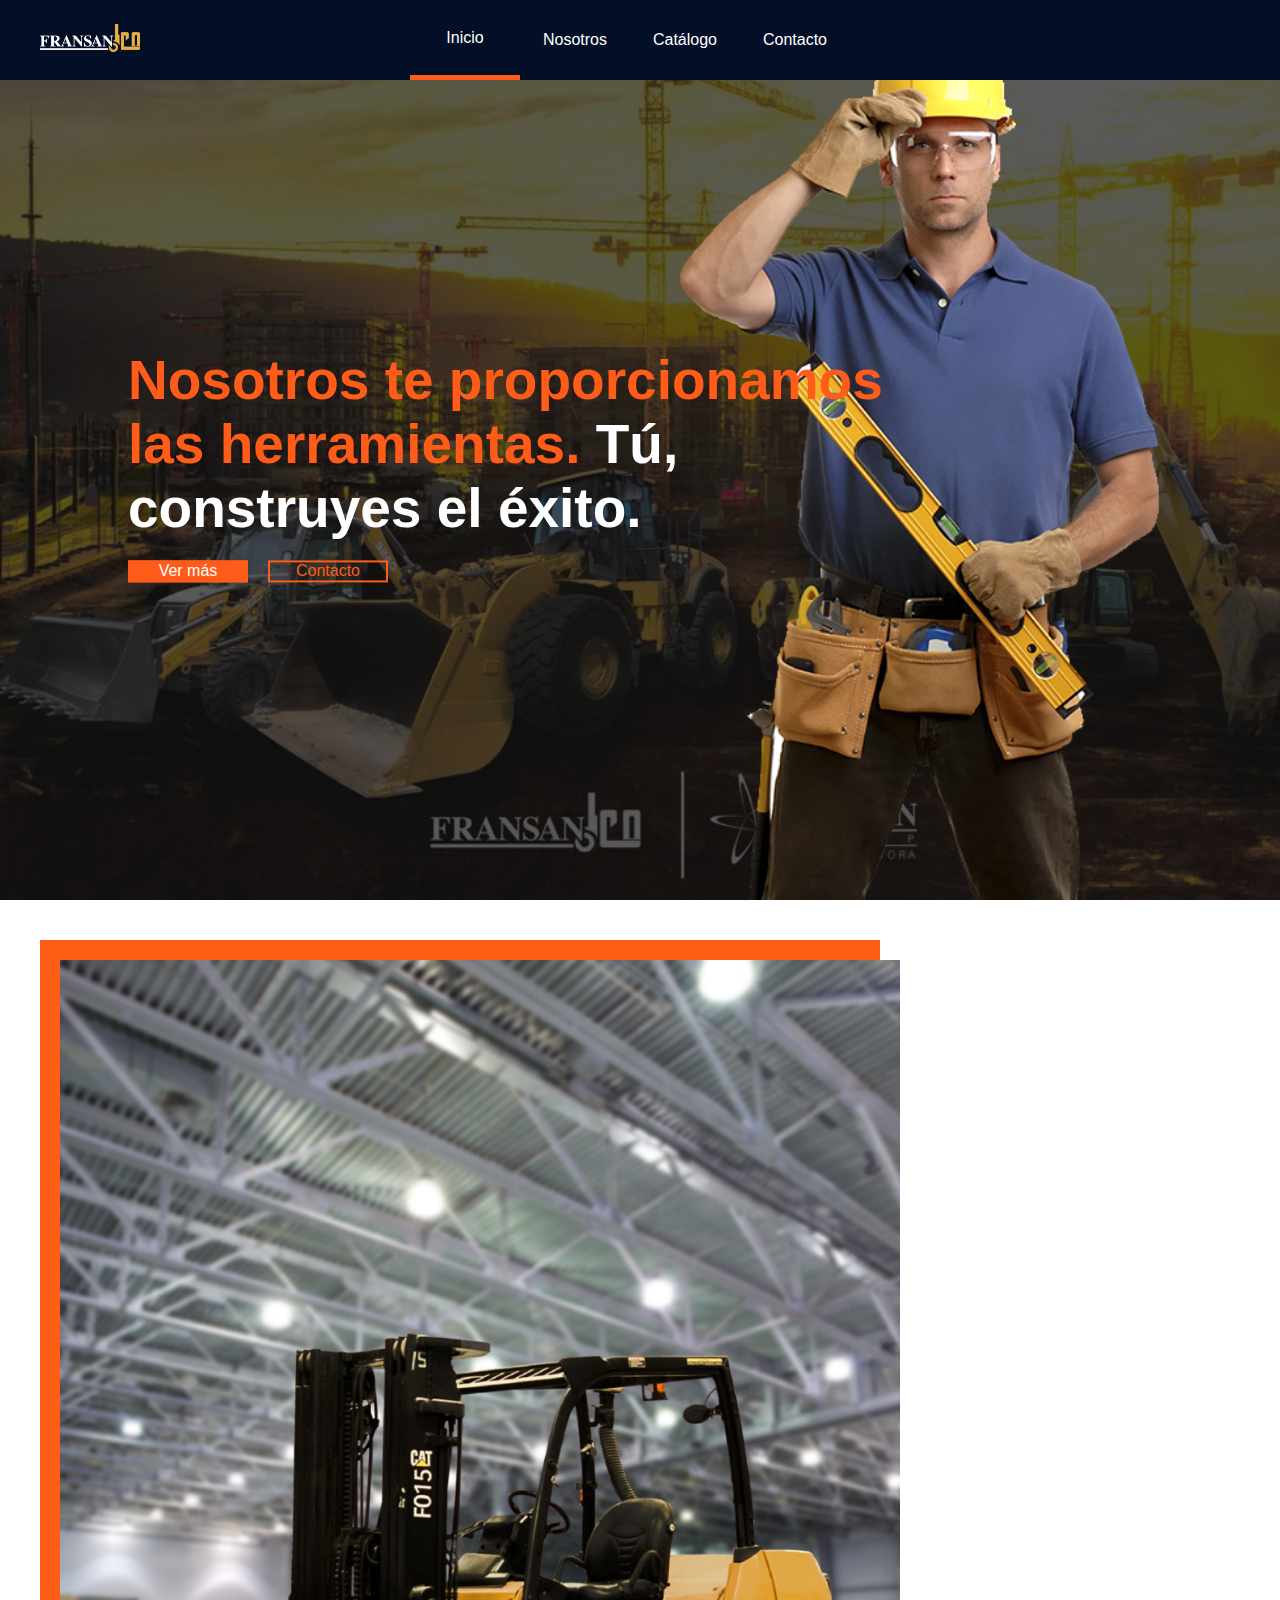
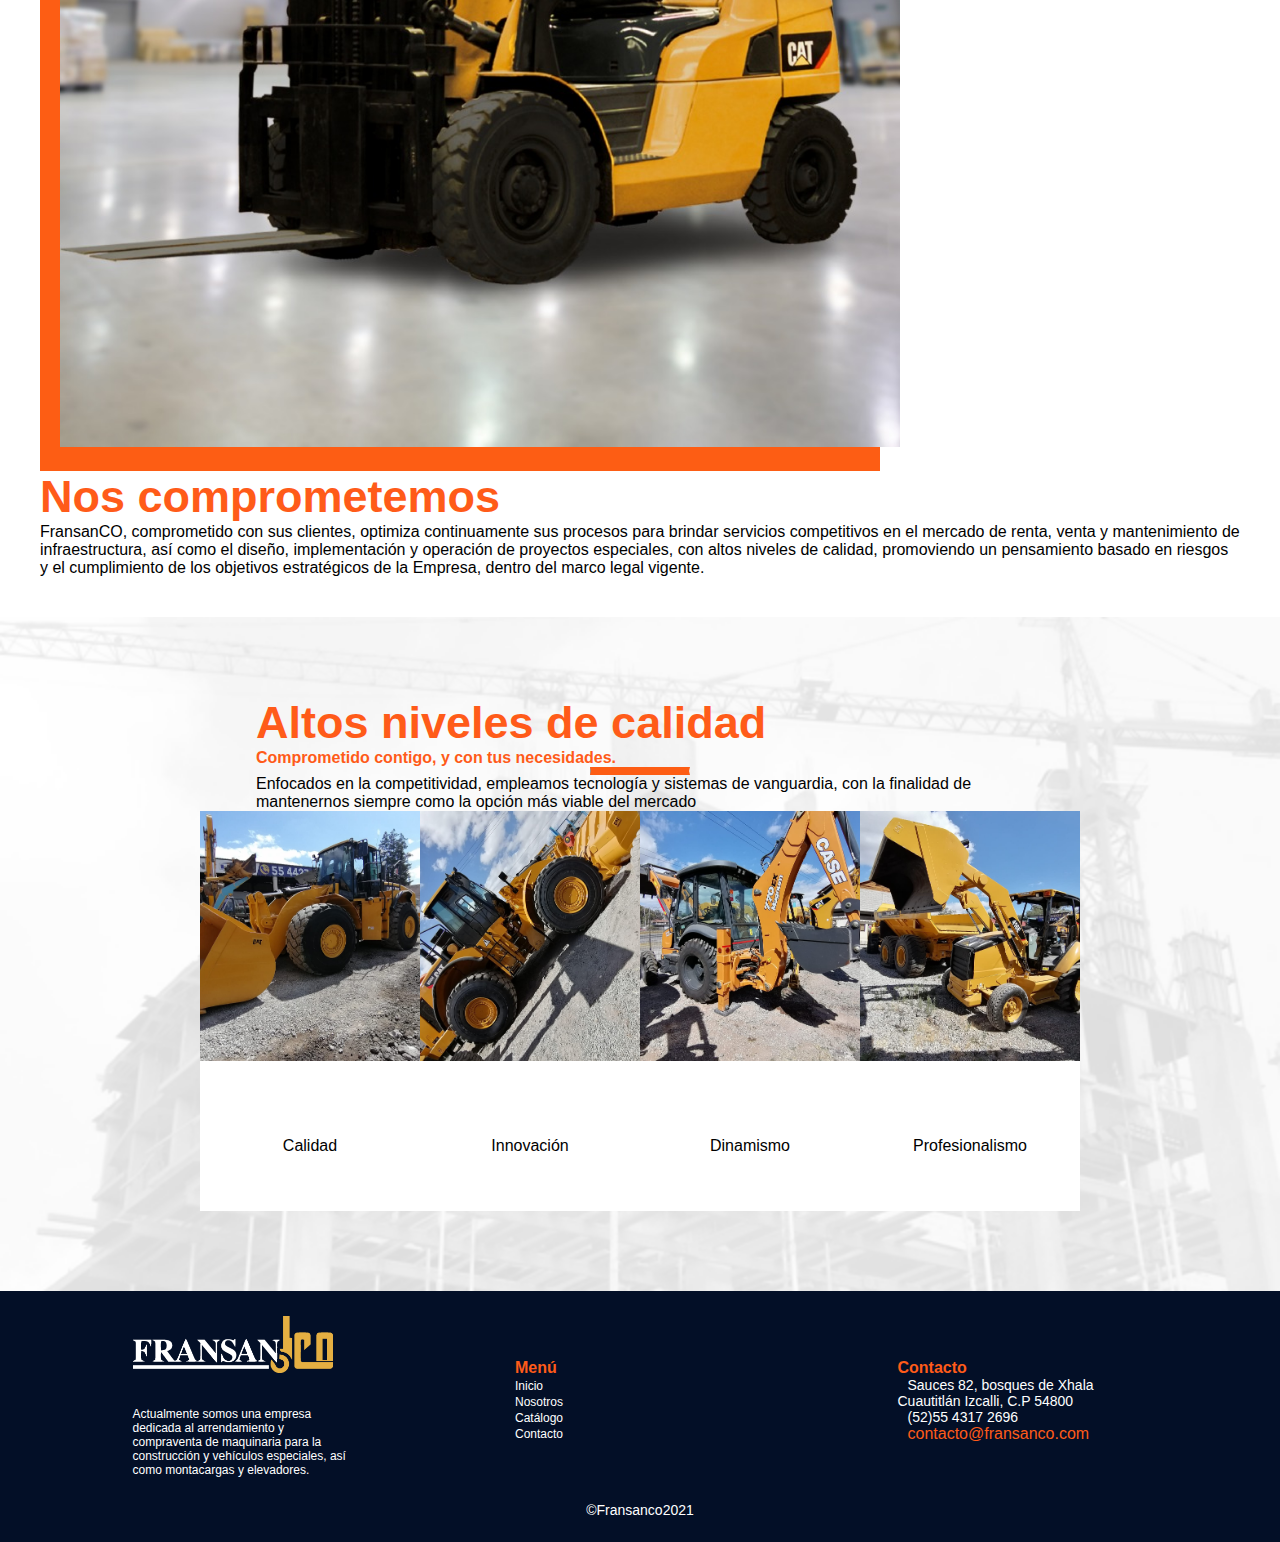
<file: index.html>
<!DOCTYPE html>
<html lang="es">

<head>
    <meta charset="UTF-8">
    <meta http-equiv="X-UA-Compatible" content="IE=edge">
    <meta name="viewport" content="width=device-width, initial-scale=1.0">
    <!-- meta -->
    <meta property="og:image" content="img/banner3.jpg" />
    <meta name="description" content="Frasanco constructora" />
    <link rel="shortcut icon" href="img/favicon.png" type="image/x-icon">
    <!-- font awesome 5.15-->
    <link rel="stylesheet" href="https://cdnjs.cloudflare.com/ajax/libs/font-awesome/5.15.3/css/all.min.css"
        integrity="sha512-iBBXm8fW90+nuLcSKlbmrPcLa0OT92xO1BIsZ+ywDWZCvqsWgccV3gFoRBv0z+8dLJgyAHIhR35VZc2oM/gI1w=="
        crossorigin="anonymous" referrerpolicy="no-referrer" />
        
    <title>Constructora</title>
    <!-- style -->
    <link rel="stylesheet" href="css/styles.css">

    <!-- bootstrap -->
    <link href="https://cdn.jsdelivr.net/npm/bootstrap@5.0.1/dist/css/bootstrap.min.css" rel="stylesheet"
        integrity="sha384-+0n0xVW2eSR5OomGNYDnhzAbDsOXxcvSN1TPprVMTNDbiYZCxYbOOl7+AMvyTG2x" crossorigin="anonymous">


</head>

<body>
    <header>
        <!-- INICIO DE MENU -->

        <nav class="" id="main-menu">

            <div class="logo">
                <a href="index.html"> <img src="img/frasan_co.png" alt="logo Fransanco"></a>
            </div>

            <div class="menu">
                <a href="index.html" class="active">
                    <li class="active">Inicio</li>
                </a>
                <a href="nosotros.html">
                    <li>Nosotros</li>
                </a>
                <a href="catalogo.html">
                    <li>Catálogo</li>
                </a>
                <a href="contacto.html">
                    <li>Contacto</li>
                </a>
            </div>
            <div class="redes">
                <ul>
                    <li>
                        <a href="">
                            <i class="fab fa-facebook-square"></i>
                        </a>
                    </li>
                    <li>
                        <!-- <a href="">
                            <i class="fab fa-instagram"></i>
                        </a> -->
                    </li>
                </ul>
            </div>
            <div class="burger-menu" id="burger_menu">
                <a href="#menu-movil">
                    <i class="fas fa-bars"></i>
                </a>
            </div>
        </nav>

        <!-- FIN MENU -->


        <!-- MENU MOVIL -->
        <div class="menu-movil" id="menu_movil">
            <ul>
                <a href="index.html">
                    <li>Inicio</li>
                </a>
                <a href="nosotros.html">
                    <li>Nosotros</li>
                </a>
                <a href="catalogo.html">
                    <li>Catálogo</li>
                </a>
                <a href="contacto.html">
                    <li>Contacto</li>
                </a>

            </ul>

        </div>
        <!-- FIN MENU MOVIL -->
    </header>
    <!-- BANNER -->
    <main>
        <section>
            <div class="portada">
                <div class="person-img"></div>
                <div class="titulo">
                    <!-- Concreta tu visión. Sea un hogar o un negocio, si tú lo piensas, nosotros lo construimos. -->
                    <!-- <h1>Concreta tu visión. Sea un hogar o un negocio, <span>nosotros lo construimos.</span></h1> -->
                    <!-- El futuro se construye hoy. Por lo que siempre elegimos materiales de calidad para edificar tus espacios.  -->
                    <!-- Nosotros te proporcionamos los espacios. Tú, construyes el éxito. -->
                    <h1>Nosotros te proporcionamos las herramientas.<span> Tú, construyes el éxito.</span></h1>

                    <!-- <h1>El futuro se construye hoy. Por lo que siempre elegimos <span>materiales de calidad para edificar tus espacios.</span></h1> -->
                    <!-- <h1>Proporcionamos los pilares,
                        <span>que edifican emporios.</span>
                    </h1> -->
                    <div class="buttons">
                        <a href="catalogo.html" style="text-decoration: none; color: #fff;"><button type="button"
                                class="btn btn-info btn-principal">Ver más</button></a>
                        <a href="contacto.html" style="text-decoration: none;"><button type="button"
                                class="btn btn-info">Contacto</button></a>
                    </div>
                </div>
            </div>
        </section>
        <section>
            <div class="container about ">
                <div class="row">
                    <div class="col-lg-12 d-flex flex-wrap justify-content-center align-items">
                        <div class="col-lg-6 col-md-12 d-flex justify-content-center">
                            <div class="cont-img">
                                <img src="img/montacargaCAT.jpeg" alt="">
                            </div>
                        </div>
                        <div class="col-lg-6 col-md-12 d-flex align-items-center justify-content-center my-5">
                            <div class="cont-text">
                                <h2>Nos comprometemos</h2>
                                <div class="parrafo">
                                    <p>FransanCO, comprometido con sus clientes, optimiza continuamente sus procesos
                                        para brindar servicios competitivos en el mercado de renta, venta y
                                        mantenimiento de infraestructura, así como el diseño, implementación y operación
                                        de proyectos especiales, con altos niveles de calidad, promoviendo un
                                        pensamiento basado en riesgos y el cumplimiento de los objetivos estratégicos de
                                        la Empresa, dentro del marco legal vigente.</p>
                                </div>
                            </div>
                        </div>
                    </div>
                </div>
            </div>
        </section>
        <section>
            <div class="background-industria">
                <div class="container ">
                    <div class="row">
                        <div class="col-lg-12 text-center textos">
                            <h2>
                                Altos niveles de calidad
                            </h2>
                            <h4>
                                Comprometido contigo, y con tus necesidades.
                            </h4>
                            <hr>
                            <p>Enfocados en la competitividad, empleamos tecnología y sistemas de vanguardia, con la finalidad de mantenernos siempre como la opción más viable del mercado</p>
                        </div>
                        <div class="col-lg-12">
                            <div class="cont-img-iconos">
                                <div class="servicios">
                                    <div class="view-img">

                                    </div>
                                    <div class="view-img">

                                    </div>
                                    <div class="view-img">

                                    </div>
                                    <div class="view-img">

                                    </div>
                                </div>
                                <div class="iconos">
                                    <div class="view-icon">
                                        <i class="fas fa-ruler"></i>
                                        <p>Calidad</p>
                                    </div>
                                    <div class="view-icon">
                                        <i class="fas fa-hard-hat"></i>
                                        <p>Innovación</p>
                                    </div>
                                    <div class="view-icon">
                                        <i class="fas fa-hammer"></i>
                                        <p>Dinamismo</p>
                                    </div>
                                    <div class="view-icon">
                                        <i class="far fa-building"></i>
                                        <p>Profesionalismo</p>
                                    </div>
                                </div>
                            </div>
                        </div>
                    </div>
                </div>
            </div>
        </section>
        <section></section>
        <section></section>

    </main>
    <footer>
        <div class="container">

            <div class="cont-footer">
                <div class="cont-li">
                    <div class="logo-footer">
                        <img src="img/frasan_co.png" alt="">
                    </div>
                    <p>Actualmente somos una empresa dedicada al arrendamiento y compraventa de maquinaria para la
                        construcción y vehículos especiales, así como montacargas y elevadores.</p>
                </div>
                <!-- <div class="cont-li">
                    <div class="cont-li-title">
                        <h6>Lorem, ipsum dolor.</h6>
                    </div>
                    <nav class="footer-nav">
                        <ul class="d-flex">
                            <li><a href=""><img src="img/servicio1.jpg" alt=""></a></li>
                            <li><a href=""><img src="img/servicio2.jpg" alt=""></a></li>
                            <li><a href=""><img src="img/servicio3.jpg" alt=""></a></li>
                        </ul>
                        <ul class="d-flex">
                            <li><a href=""><img src="img/servicio4.jpg" alt=""></a></li>
                        
                        </ul>
                    </nav>
                </div> -->
                <div class="cont-li">
                    <div class="cont-li-title">
                        <h6>Menú</h6>
                    </div>
                    <ul>
                        <li><a href="index.html">Inicio</a></li>
                        <li><a href="nosotros.html">Nosotros</a></li>
                        <li><a href="catalogo.html">Catálogo</a></li>
                        <li><a href="contacto.html">Contacto</a></li>
                    </ul>
                </div>
                <div class="cont-li">
                    <div class="cont-li-title">
                        <h6>Contacto</h6>
                    </div>
                    <div class="contacto-footer">
                        <div>
                            <p><i class="fas fa-map-marker-alt"></i>Sauces 82, bosques de Xhala Cuautitlán Izcalli, C.P
                                54800
                            </p>
                        </div>
                        <div>
                            <p><i class="fas fa-phone-alt"></i>(52)55 4317
                                2696</p>
                        </div>
                        <div>
                            <span><i class="fas fa-envelope"></i><a
                                    href="mailto:contacto@fransanco.com">contacto@fransanco.com</a></span>
                        </div>
                    </div>
                </div>
            </div>

        </div>
        <div class="copy" style="font-size: 12px; color: #fff;">
            <p>&copy;Fransanco2021</p>
        </div>
    </footer>

    <script src="js/main.js"></script>


</body>

</html>
</file>
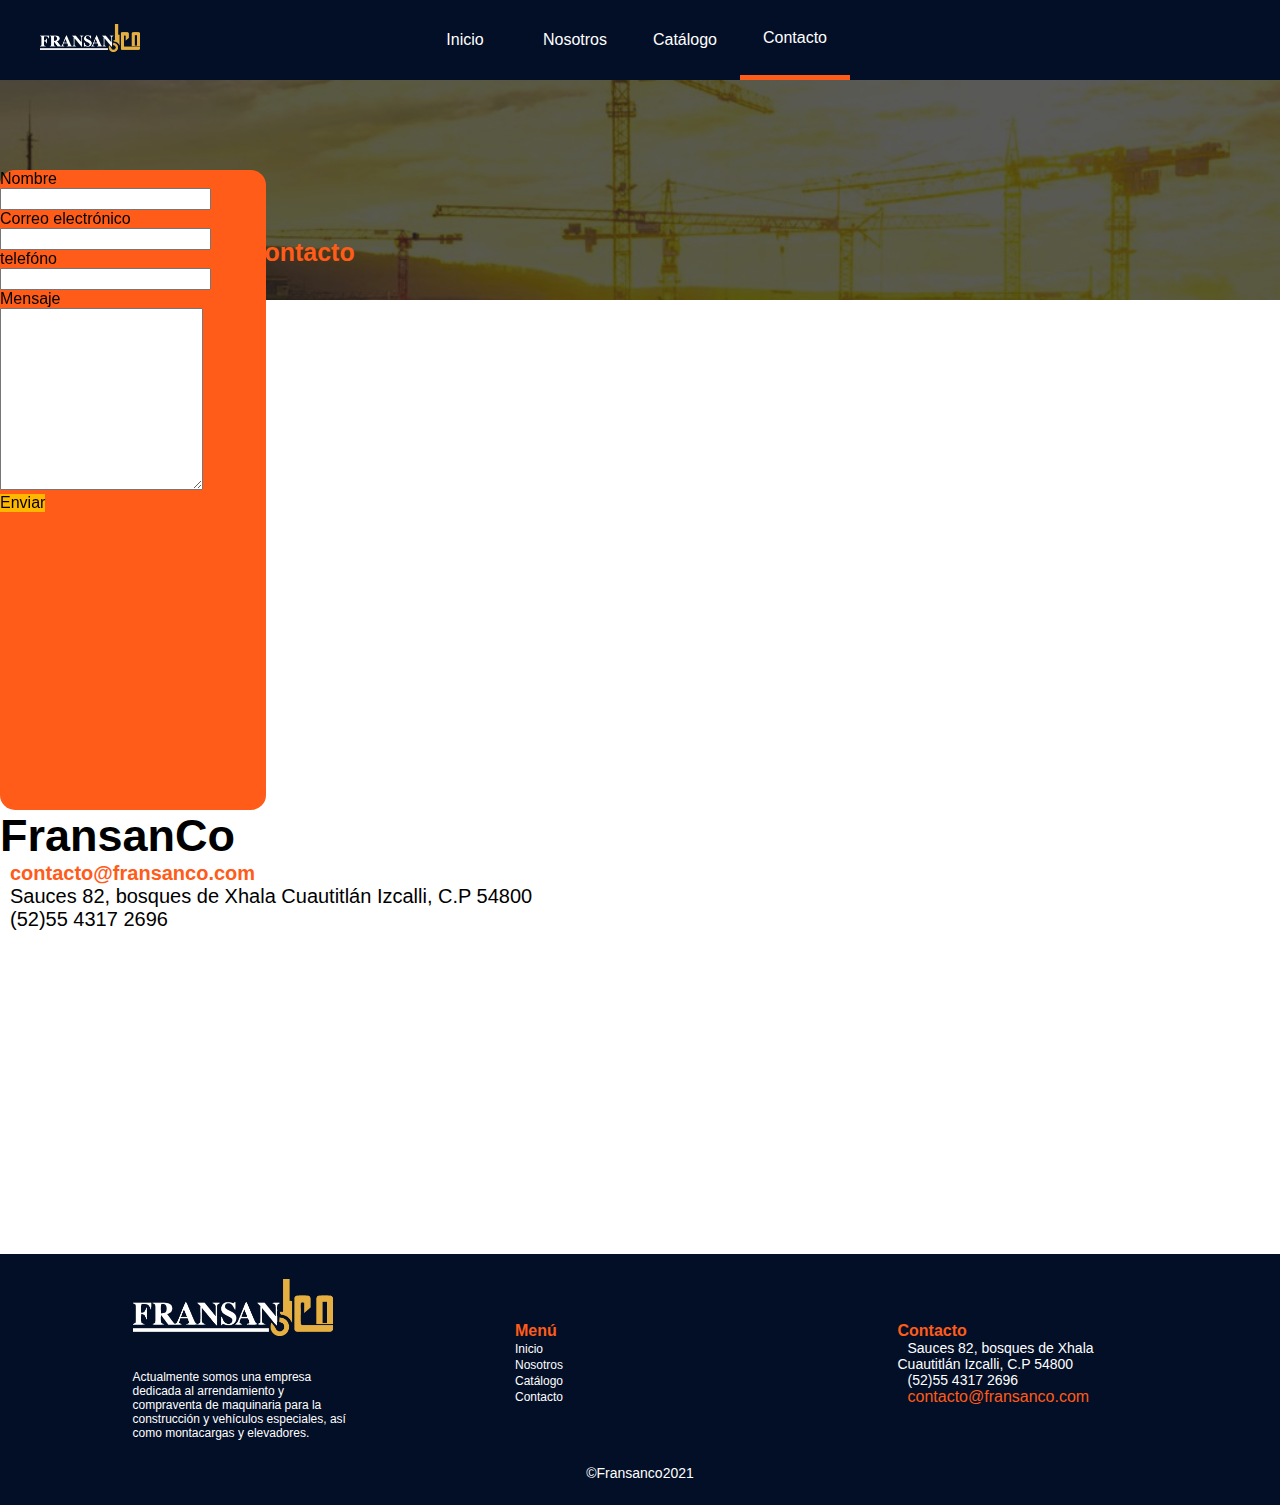
<file: contacto.html>
<!DOCTYPE html>
<html lang="en">

<head>
    <meta charset="UTF-8">
    <meta http-equiv="X-UA-Compatible" content="IE=edge">
    <meta name="viewport" content="width=device-width, initial-scale=1.0">
    <!-- meta -->
    <meta property="og:image" content="img/banner3.jpg" />
    <meta name="description" content="Frasanco constructora" />
    <link rel="shortcut icon" href="img/favicon.png" type="image/x-icon">
    
    <!-- font awesome 5.15-->
    <link rel="stylesheet" href="https://cdnjs.cloudflare.com/ajax/libs/font-awesome/5.15.3/css/all.min.css"
        integrity="sha512-iBBXm8fW90+nuLcSKlbmrPcLa0OT92xO1BIsZ+ywDWZCvqsWgccV3gFoRBv0z+8dLJgyAHIhR35VZc2oM/gI1w=="
        crossorigin="anonymous" referrerpolicy="no-referrer" />
        
    <title>Constructora</title>
    <!-- style -->
    <link rel="stylesheet" href="css/styles.css">

    <!-- bootstrap -->
    <link href="https://cdn.jsdelivr.net/npm/bootstrap@5.0.1/dist/css/bootstrap.min.css" rel="stylesheet"
        integrity="sha384-+0n0xVW2eSR5OomGNYDnhzAbDsOXxcvSN1TPprVMTNDbiYZCxYbOOl7+AMvyTG2x" crossorigin="anonymous">
        <link rel="shortcut icon" href="img/favicon.png" type="image/x-icon">
        

</head>

<body>
    <header>
        <!-- INICIO DE MENU -->
 
        <nav class="d-flex align-items-center" id="main-menu">
         <div class="logo">
             <a href="index.html"> <img src="img/frasan_co.png" alt="logo Fransanco" ></a>
         </div>
         <div class="menu">
                
                     <a href="index.html">
                         <li>Inicio</li>
                     </a>
                     <a href="nosotros.html">
                         <li>Nosotros</li>
                     </a>
                     <a href="catalogo.html">
                         <li>Catálogo</li>
                     </a>
                     <a href="contacto.html" class="active">
                         <li>Contacto</li>
                     </a>
 
                 
         </div>
         <div class="redes">
             <ul>
                 <li>
                    <a href="https://www.facebook.com/fransancomx/">
                        <i class="fab fa-facebook-square"></i>
                      </a>
                 </li>
                 <li>
                     <!-- <a href="">
                         <i class="fab fa-instagram"></i>
                     </a> -->
                 </li>
             </ul>
         </div>
         <div class="burger-menu" id="burger_menu">
             <a href="#menu-movil">
                 <i class="fas fa-bars"></i>
             </a>
         </div>
     </nav>
 
     <!-- FIN MENU -->
 
 
     <!-- MENU MOVIL -->
     <div class="menu-movil" id="menu_movil">
         <ul>
             <a href="index.html">
                 <li>Inicio</li>
             </a>
             <a href="nosotros.html">
                 <li>Nosotros</li>
             </a>
             <a href="catalogo.html">
                 <li>Catálogo</li>
             </a>
             <a href="contacto.html">
                 <li>Contacto</li>
             </a>
 
         </ul>
 
     </div>
     <!-- FIN MENU MOVIL -->
     </header>
     <!-- BANNER -->

    <main>
        <section>
            <div class="portada-general">
                <div class="titulo-general">
                    <h1>Contacto
                    </h1>
                </div>
            </div>
        </section>

        <section>
            <div class="container my-5 cont-contact">
                <div class="row">
                    <div class="col-lg-12 col-md-12 d-flex flex-wrap justify-content-center">
                        <div class="col-lg-6 col-md-12 col-sm-12 cont-left p-5">
                            <form action="correos.php" method="POST">
                                <div class="form-row ">
                                    <!-- <h1 style="font-size: 28px!important;">Contáctanos</h1> -->
                                    <div class="form-group col-md-12">
                                        <label for="inputName">Nombre</label>
                                        <input type="text" class="form-control" id="inputName" name="nombre">
                                    </div>
                                    <div class="form-group col-md-12">
                                        <label for="inputEmail4">Correo electrónico</label>
                                        <input type="email" class="form-control" id="inputEmai" name="email">
                                    </div>
                                    <div class="form-group col-md-12">
                                        <label for="inputEmail4">telefóno</label>
                                        <input type="number" class="form-control" id="inputEmail" name="telefono">
                                    </div>
                                    <div class="form-group col-lg-12">
                                        <label for="textArea">Mensaje</label>
                                        <textarea name="mensaje" id="" cols="20" rows="10" class="form-control" ></textarea>
                                    </div>
                                    <button type="submit" class="btn btn-success my-4 col-12 p-3">Enviar</button>
                                </div>
                            </form>
                        </div>
                        <div class="col-lg-6 col-md-12 cont-right p-5">
                            <h2>FransanCo</h2>
                            
                           <div>
                                <span style="font-size: 20px;"><i class="fas fa-map-marker-alt" style="font-size: 20px; margin: 0 10px 0 0;"></i>contacto@fransanco.com</span>
                           </div>
                          <div>
                                <p style="font-size: 20px;"><i class="fas fa-map-marker-alt" style="margin: 0 10px 0 0;"></i>Sauces 82, bosques de Xhala Cuautitlán Izcalli, C.P 54800
                                </p>
                          </div>
                            <div class="cont-img">
                                <p style="font-size: 20px;"><i class="fas fa-phone-alt" style="margin: 0 10px 0 0;"></i>(52)55 4317 2696</p>
                            </div>
                        </div>
                    </div>
                </div>
            </div>
        </section>
        <section>
            <iframe
                src="https://www.google.com/maps/embed?pb=!1m14!1m8!1m3!1d30054.3527700613!2d-99.177629!3d19.678788!3m2!1i1024!2i768!4f13.1!3m3!1m2!1s0x85d1f57020e851f5%3A0xfcc74a78f39ff2f1!2sCalle%20Sauces%2082%2C%20Los%20Morales%2C%2054800%20Cuautitl%C3%A1n%2C%20M%C3%A9x.%2C%20Mexico!5e0!3m2!1sen!2sus!4v1621465976237!5m2!1sen!2sus"
                width="100%" height="450" style="border:0;" allowfullscreen="" loading="lazy"></iframe>
        </section>
    </main>
    <footer>
        <div class="container">

            <div class="cont-footer">
                <div class="cont-li">
                    <div class="logo-footer">
                        <img src="img/frasan_co.png" alt="">
                    </div>
                    <p>Actualmente somos una empresa dedicada al arrendamiento y compraventa de maquinaria para la
                        construcción y vehículos especiales, así como montacargas y elevadores.</p>
                </div>
                <!-- <div class="cont-li">
                    <div class="cont-li-title">
                        <h6>Lorem, ipsum dolor.</h6>
                    </div>
                    <nav class="footer-nav">
                        <ul class="d-flex">
                            <li><a href=""><img src="img/service1.jpg" alt=""></a></li>
                            <li><a href=""><img src="img/service1.jpg" alt=""></a></li>
                            <li><a href=""><img src="img/service1.jpg" alt=""></a></li>
                        </ul>
                        <ul class="d-flex">
                            <li><a href=""><img src="img/service1.jpg" alt=""></a></li>
                            <li><a href=""><img src="img/service1.jpg" alt=""></a></li>
                            <li><a href=""><img src="img/service1.jpg" alt=""></a></li>
                        </ul>
                    </nav>
                </div> -->
                <div class="cont-li">
                    <div class="cont-li-title">
                        <h6>Menú</h6>
                    </div>
                    <ul>
                        <li><a href="index.html">Inicio</a></li>
                        <li><a href="nosotros.html">Nosotros</a></li>
                        <li><a href="catalogo.html">Catálogo</a></li>
                        <li><a href="contacto.html">Contacto</a></li>
                    </ul>
                </div>
                <div class="cont-li">
                    <div class="cont-li-title">
                        <h6>Contacto</h6>
                    </div>
                    <div class="contacto-footer">
                        <div>
                            <p><i class="fas fa-map-marker-alt"></i>Sauces 82, bosques de Xhala Cuautitlán Izcalli, C.P
                                54800
                            </p>
                        </div>
                        <div>
                            <p><i class="fas fa-phone-alt"></i>(52)55 4317
                                2696</p>
                        </div>
                        <div>
                            <span><i class="fas fa-envelope"></i><a
                                    href="mailto:contacto@fransanco.com">contacto@fransanco.com</a></span>
                        </div>
                    </div>
                </div>
            </div>

        </div>
        <div class="copy" style="font-size: 12px; color: #fff;">
            <p>&copy;Fransanco2021</p>
        </div>
    </footer>
<script src="js/main.js"></script>

</body>

</html>
</file>
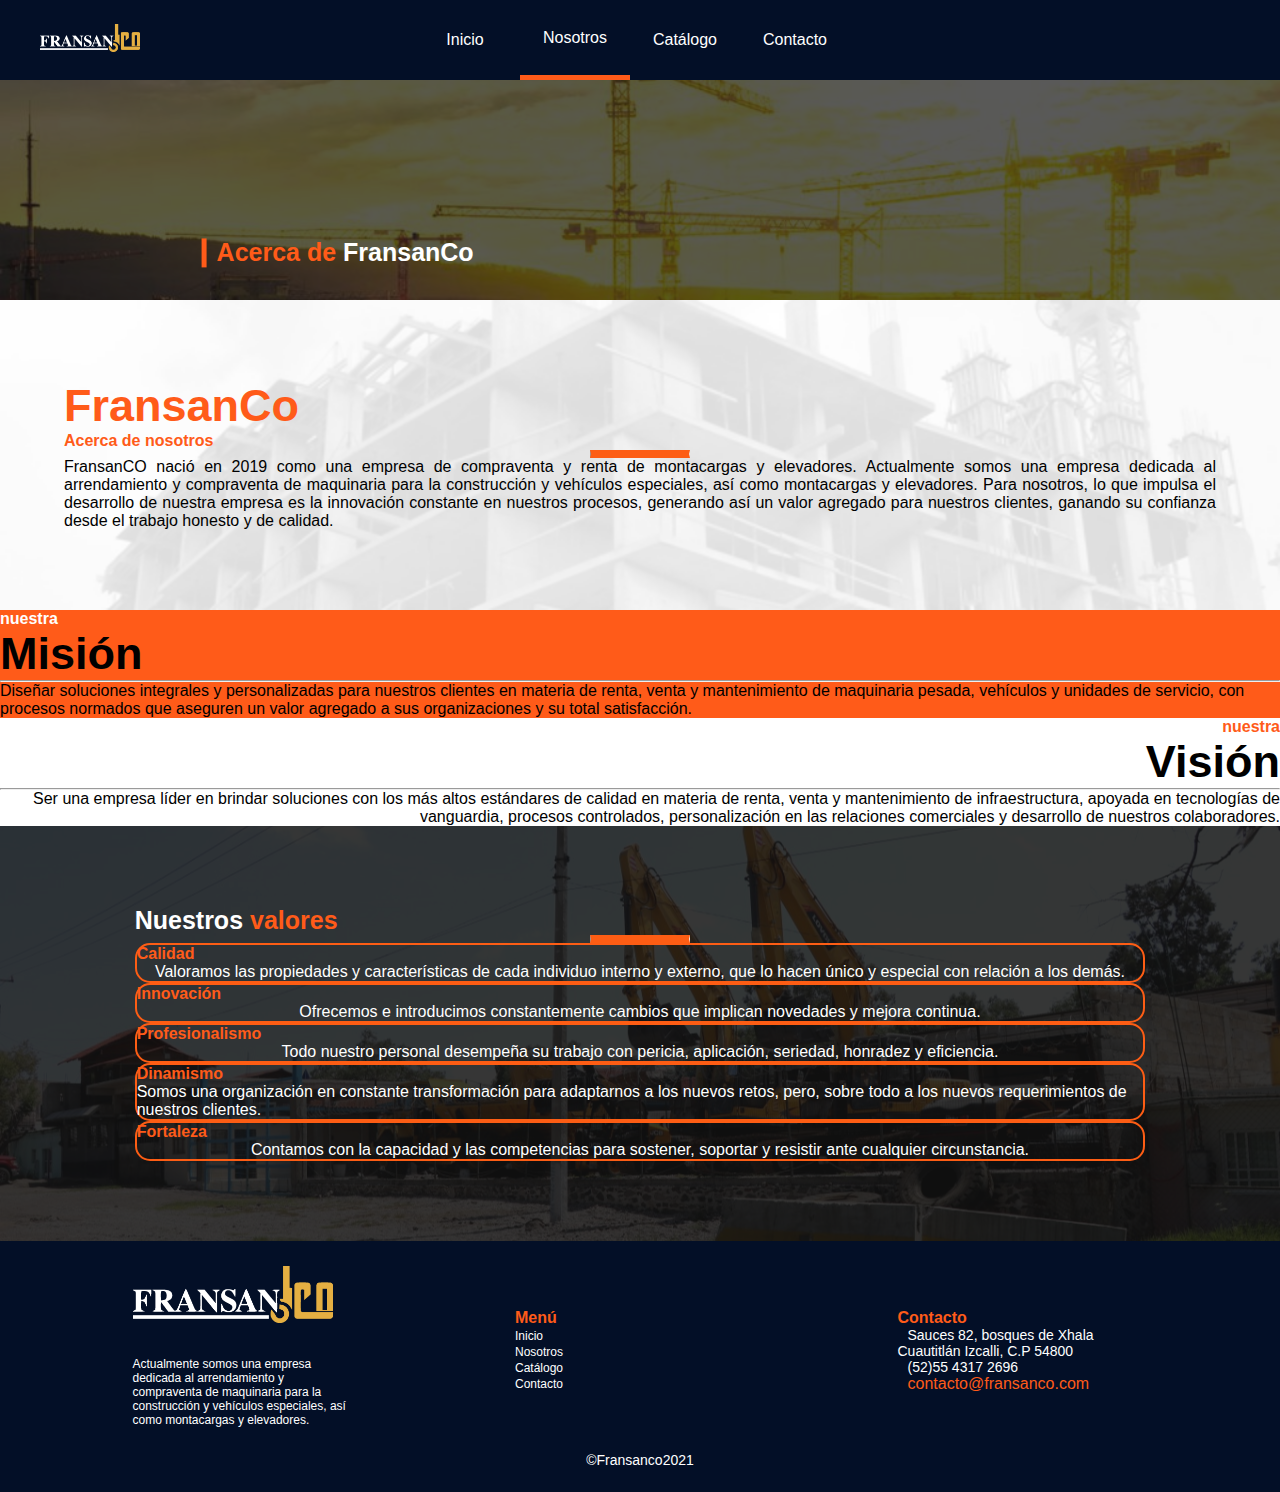
<file: nosotros.html>
<!DOCTYPE html>
<html lang="en">

<head>
    <meta charset="UTF-8">
    <meta http-equiv="X-UA-Compatible" content="IE=edge">
    <meta name="viewport" content="width=device-width, initial-scale=1.0">
    <!-- meta -->
    <meta property="og:image" content="img/banner3.jpg" />
    <meta name="description" content="Frasanco constructora" />
    <link rel="shortcut icon" href="img/favicon.png" type="image/x-icon">
    
    <!-- font awesome 5.15-->
    <link rel="stylesheet" href="https://cdnjs.cloudflare.com/ajax/libs/font-awesome/5.15.3/css/all.min.css"
        integrity="sha512-iBBXm8fW90+nuLcSKlbmrPcLa0OT92xO1BIsZ+ywDWZCvqsWgccV3gFoRBv0z+8dLJgyAHIhR35VZc2oM/gI1w=="
        crossorigin="anonymous" referrerpolicy="no-referrer" />
        
    <title>Constructora</title>
    <!-- style -->
    <link rel="stylesheet" href="css/styles.css">

    <!-- bootstrap -->
    <link href="https://cdn.jsdelivr.net/npm/bootstrap@5.0.1/dist/css/bootstrap.min.css" rel="stylesheet"
        integrity="sha384-+0n0xVW2eSR5OomGNYDnhzAbDsOXxcvSN1TPprVMTNDbiYZCxYbOOl7+AMvyTG2x" crossorigin="anonymous">


</head>

<body>
    <header>
        <!-- INICIO DE MENU -->

        <nav class="d-flex align-items-center" id="main-menu">
            <div class="logo">
                <a href="index.html"> <img src="img/frasan_co.png" alt="logo Fransanco"></a>
            </div>
            <div class="menu">

                <a href="index.html">
                    <li>Inicio</li>
                </a>
                <a href="nosotros.html" class="active">
                    <li>Nosotros</li>
                </a>
                <a href="catalogo.html">
                    <li>Catálogo</li>
                </a>
                <a href="contacto.html">
                    <li>Contacto</li>
                </a>


            </div>
            <div class="redes">
                <ul>
                    <li>
                        <a href="https://www.facebook.com/fransancomx/">
                            <i class="fab fa-facebook-square"></i>
                          </a>
                    </li>
                    <!-- <li>
                        <a href="">
                            <i class="fab fa-instagram"></i>
                        </a>
                    </li> -->
                </ul>
            </div>
            <div class="burger-menu" id="burger_menu">
                <a href="#menu-movil">
                    <i class="fas fa-bars"></i>
                </a>
            </div>
        </nav>

        <!-- FIN MENU -->


        <!-- MENU MOVIL -->
        <div class="menu-movil" id="menu_movil">
            <ul>
                <a href="index.html">
                    <li>Inicio</li>
                </a>
                <a href="nosotros.html">
                    <li>Nosotros</li>
                </a>
                <a href="catalogo.html">
                    <li>Catálogo</li>
                </a>
                <a href="contacto.html">
                    <li>Contacto</li>
                </a>

            </ul>

        </div>
        <!-- FIN MENU MOVIL -->
    </header>
    <!-- BANNER -->
    <main>
        <section>
            <div class="portada-general">
                <div class="titulo-general">
                    <h1>Acerca de <span>FransanCo</span>
                    </h1>
                </div>
            </div>
        </section>
        <section>
            <div class="background-industria">
                <div class="container ">
                    <div class="row">
                        <div class="col-lg-12 text-center textos-general">
                            <h2>
                                FransanCo
                            </h2>
                            <h4 class="m-3">
                                Acerca de nosotros
                            </h4>
                            <hr>
                            <p class="my-3">FransanCO nació en 2019 como una empresa de compraventa y renta de
                                montacargas y
                                elevadores. Actualmente somos una empresa dedicada al arrendamiento y compraventa de
                                maquinaria para la construcción y vehículos especiales, así como montacargas y
                                elevadores. Para nosotros, lo que impulsa el desarrollo de nuestra empresa es la
                                innovación constante en nuestros procesos, generando así un valor agregado para nuestros
                                clientes, ganando su confianza desde el trabajo honesto y de calidad.</p>
                        </div>
                    </div>
                </div>
            </div>
        </section>
        <section>
            <div class="cont-mision-vision">
                <div class="row">
                    <div class="col-lg-12 d-flex ">
                        <div class="col-lg-6 cont-left p-5">
                            <span>nuestra</span>
                            <h2>Misión</h2>
                            <hr class="divider">
                            <p>Diseñar soluciones integrales y personalizadas para nuestros clientes en materia de
                                renta, venta y mantenimiento de maquinaria pesada, vehículos y unidades de servicio, con
                                procesos normados que aseguren un valor agregado a sus organizaciones y su total
                                satisfacción.
                            </p>
                            <div class="cont-img">
                                <!-- <img src="" alt="img de misión y visión"> -->
                            </div>
                        </div>
                        <div class="col-lg-6 cont-right p-5">
                            <span>nuestra</span>
                            <h2>Visión</h2>
                            <hr class="divider">
                            <p>Ser una empresa líder en brindar soluciones con los más altos estándares de calidad en
                                materia de renta, venta y mantenimiento de infraestructura, apoyada en tecnologías de
                                vanguardia, procesos controlados, personalización en las relaciones comerciales y
                                desarrollo de nuestros colaboradores.
                            </p>
                            <div class="cont-img">
                                <!-- <img src="" alt="img de misión y visión"> -->
                            </div>
                        </div>
                    </div>
                </div>
            </div>
        </section>
        <section>
            <div class="background-about">
                <div class="container ">
                    <div class="row">
                        <div class="col-lg-12 text-center textos-general">
                            <h2>
                                Nuestros <span>valores</span>
                            </h2>

                            <hr>
                            <div class="d-flex flex-wrap justify-content-center">
                                <div class="card col-lg-3 m-3 p-3">
                                    <div class="card-tile">
                                        <h3>Calidad</h3>
                                    </div>
                                    <div class="card-body">
                                        Valoramos las propiedades y características de cada individuo
                                        interno y externo, que lo hacen único y especial con relación a los demás.
                                    </div>
                                </div>
                                <div class="card col-lg-3 m-3 p-3">
                                    <div class="card-tile">
                                        <h3>Innovación</h3>
                                    </div>
                                    <div class="card-body">
                                        Ofrecemos e introducimos constantemente cambios que implican novedades y mejora
                                        continua.
                                    </div>
                                </div>
                                <div class="card col-lg-3 m-3 p-3">
                                    <div class="card-tile">
                                        <h3>Profesionalismo</h3>
                                    </div>
                                    <div class="card-body">
                                        Todo nuestro personal desempeña su trabajo con pericia, aplicación, seriedad,
                                        honradez y eficiencia.
                                    </div>
                                </div>
                                <div class="card col-lg-3 m-3 p-3">
                                    <div class="card-tile">
                                        <h3>Dinamismo</h3>
                                    </div>
                                    <div class="card-body">
                                        Somos una organización en constante transformación para adaptarnos a los nuevos
                                        retos, pero, sobre todo a los nuevos requerimientos de nuestros clientes.
                                    </div>
                                </div>
                                <div class="card col-lg-3 m-3 p-3">
                                    <div class="card-tile">
                                        <h3>Fortaleza</h3>
                                    </div>
                                    <div class="card-body">
                                        Contamos con la capacidad y las competencias para sostener, soportar y resistir
                                        ante cualquier circunstancia.
                                    </div>
                                </div>

                            </div>
                        </div>
                    </div>
                </div>
            </div>
        </section>
    </main>
    <footer>
        <div class="container">

            <div class="cont-footer">
                <div class="cont-li">
                    <div class="logo-footer">
                        <img src="img/frasan_co.png" alt="">
                    </div>
                    <p>Actualmente somos una empresa dedicada al arrendamiento y compraventa de maquinaria para la
                        construcción y vehículos especiales, así como montacargas y elevadores.</p>
                </div>
                <!-- <div class="cont-li">
                    <div class="cont-li-title">
                        <h6>Lorem, ipsum dolor.</h6>
                    </div>
                    <nav class="footer-nav">
                        <ul class="d-flex">
                            <li><a href=""><img src="img/service1.jpg" alt=""></a></li>
                            <li><a href=""><img src="img/service1.jpg" alt=""></a></li>
                            <li><a href=""><img src="img/service1.jpg" alt=""></a></li>
                        </ul>
                        <ul class="d-flex">
                            <li><a href=""><img src="img/service1.jpg" alt=""></a></li>
                            <li><a href=""><img src="img/service1.jpg" alt=""></a></li>
                            <li><a href=""><img src="img/service1.jpg" alt=""></a></li>
                        </ul>
                    </nav>
                </div> -->
                <div class="cont-li">
                    <div class="cont-li-title">
                        <h6>Menú</h6>
                    </div>
                    <ul>
                        <li><a href="index.html">Inicio</a></li>
                        <li><a href="nosotros.html">Nosotros</a></li>
                        <li><a href="catalogo.html">Catálogo</a></li>
                        <li><a href="contacto.html">Contacto</a></li>
                    </ul>
                </div>
                <div class="cont-li">
                    <div class="cont-li-title">
                        <h6>Contacto</h6>
                    </div>
                    <div class="contacto-footer">
                        <div>
                            <p><i class="fas fa-map-marker-alt"></i>Sauces 82, bosques de Xhala Cuautitlán Izcalli, C.P
                                54800
                            </p>
                        </div>
                        <div>
                            <p><i class="fas fa-phone-alt"></i>(52)55 4317
                                2696</p>
                        </div>
                        <div>
                            <span><i class="fas fa-envelope"></i><a
                                    href="mailto:contacto@fransanco.com">contacto@fransanco.com</a></span>
                        </div>
                    </div>
                </div>
            </div>

        </div>
        <div class="copy" style="font-size: 12px; color: #fff;">
            <p>&copy;Fransanco2021</p>
        </div>
    </footer>
    <script src="js/main.js"></script>

</body>

</html>
</file>
<file: css/styles.css>
* {
  left: 0;
  top: 0;
  font-size: 16px;
  -webkit-box-sizing: border-box;
          box-sizing: border-box;
  padding: 0;
  margin: 0;
  font-family: "Barlow Condensed", sans-serif;
}

html {
  width: 100%;
  height: auto;
}

a {
  text-decoration: none !important;
}

.card:hover {
  -webkit-box-shadow: 0px 3px 6px 2px rgba(18, 18, 18, 0.082);
          box-shadow: 0px 3px 6px 2px rgba(18, 18, 18, 0.082);
}

.btn-success {
  background: #0c990c !important;
}

.btn-success:hover {
  background: #075c07 !important;
}

.btn-info {
  background: none !important;
  border: 2px solid #ff5b19 !important;
  color: #ff5b19 !important;
  transition: .3s ease-in;
  -webkit-transition: .3s ease-in;
  -o-transition: .3s ease-in;
}

.btn-info a {
  color: #fff !important;
  text-decoration: none;
}

.btn-info:hover {
  background: #ff5b19 !important;
  color: #fff !important;
  transition: .3s ease-in;
  text-decoration: none !important;
  -webkit-transition: .3s ease-in;
  -o-transition: .3s ease-in;
}

.btn-contacto {
  background: #ff5b19 !important;
  color: #fff !important;
  transition: .3s ease-in;
  -webkit-transition: .3s ease-in;
  -o-transition: .3s ease-in;
}

.btn-contacto:hover {
  background: none !important;
  border: 2px solid #ff5b19 !important;
  color: #ff5b19 !important;
}

img {
  width: 100%;
  height: auto;
}

h1,
h2,
h3,
h4,
h5,
h6 {
  color: #ff5b19;
}

h1 {
  font-size: 55px !important;
  font-weight: bold !important;
}

h2 {
  font-size: 45px;
  font-weight: bold !important;
}

header nav {
  width: 100%;
  height: 80px;
  display: -webkit-box;
  display: -ms-flexbox;
  display: flex;
  -webkit-box-align: center;
      -ms-flex-align: center;
          align-items: center;
  background: #030f27;
  z-index: 99;
  position: fixed;
  -webkit-box-pack: justify;
      -ms-flex-pack: justify;
          justify-content: space-between;
  padding: 0px 40px;
}

header nav .logo {
  display: -webkit-box;
  display: -ms-flexbox;
  display: flex;
  -webkit-box-align: center;
      -ms-flex-align: center;
          align-items: center;
  -webkit-box-pack: center;
      -ms-flex-pack: center;
          justify-content: center;
  width: 100px;
}

header nav .logo a {
  width: 100px;
}

header nav .logo a img {
  width: 100%;
  height: auto;
}

header nav .menu {
  display: -webkit-box;
  display: -ms-flexbox;
  display: flex;
  -ms-flex-wrap: wrap;
      flex-wrap: wrap;
  height: 80px;
  -webkit-box-align: center;
      -ms-flex-align: center;
          align-items: center;
}

header nav .menu a {
  height: 80px;
  width: 110px;
  -webkit-box-pack: center;
      -ms-flex-pack: center;
          justify-content: center;
  display: -webkit-box;
  display: -ms-flexbox;
  display: flex;
  -webkit-box-align: center;
      -ms-flex-align: center;
          align-items: center;
  text-decoration: none;
  color: #fff !important;
  text-decoration: none !important;
  transition: .3s ease-in;
  -webkit-transition: .3s ease-in;
  -o-transition: .3s ease-in;
}

header nav .menu a li {
  list-style: none;
  color: #fff !important;
}

header nav .menu a.active {
  border-bottom: 5px solid #ff5b19;
}

header nav .menu a:hover {
  background: #ff5b19;
  transition: .3s ease-in;
  -webkit-transition: .3s ease-in;
  -o-transition: .3s ease-in;
}

header nav .redes {
  width: 120px;
  height: 80px;
}

header nav .redes ul {
  height: 80px;
  display: -webkit-box;
  display: -ms-flexbox;
  display: flex;
  -webkit-box-align: center;
      -ms-flex-align: center;
          align-items: center;
  -webkit-box-pack: justify;
      -ms-flex-pack: justify;
          justify-content: space-between;
}

header nav .redes ul li {
  list-style: none;
}

header nav .redes ul li a {
  text-decoration: none;
}

header nav .redes ul li a i {
  font-size: 30px;
  color: #fff;
  transition: .3s ease-in;
  -webkit-transition: .3s ease-in;
  -o-transition: .3s ease-in;
}

header nav .redes ul li a i:hover {
  color: #ff5b19 !important;
  transition: .3s ease-in;
  -webkit-transition: .3s ease-in;
  -o-transition: .3s ease-in;
}

header nav .burger-menu {
  z-index: 9999;
  transition: all .3s ease-in;
  -webkit-transition: all .3s ease-in;
  -o-transition: all .3s ease-in;
  display: none;
}

header nav .burger-menu a i {
  color: #fff;
  font-size: 20px;
  -webkit-transform: rotate(180deg);
          transform: rotate(180deg);
  transition: all .3s ease-in;
  -webkit-transition: all .3s ease-in;
  -o-transition: all .3s ease-in;
}

header .menu-movil {
  width: 100%;
  height: 100%;
  position: absolute;
  background: #f85032;
  /* fallback for old browsers */
  /* Chrome 10-25, Safari 5.1-6 */
  background: -webkit-gradient(linear, left top, right top, from(#030f27), to(#030f27));
  background: linear-gradient(to right, #030f27, #030f27);
  /* W3C, IE 10+/ Edge, Firefox 16+, Chrome 26+, Opera 12+, Safari 7+ */
  z-index: 9;
  display: -webkit-box;
  display: -ms-flexbox;
  display: flex;
  -webkit-box-align: center;
      -ms-flex-align: center;
          align-items: center;
  -webkit-box-pack: center;
      -ms-flex-pack: center;
          justify-content: center;
  -webkit-box-orient: vertical;
  -webkit-box-direction: normal;
      -ms-flex-direction: column;
          flex-direction: column;
  transition: all .3s ease-in;
  -webkit-transition: all .3s ease-in;
  -o-transition: all .3s ease-in;
  position: fixed;
  -webkit-clip-path: circle(0% at 0 0);
          clip-path: circle(0% at 0 0);
  text-align: center;
}

header .menu-movil ul a {
  text-decoration: none;
  color: #ff5b19;
}

header .menu-movil ul a li {
  color: #fff;
  margin: 30px 0;
  list-style: none;
  font-size: 18px;
}

header .menu-movil ul a.inactivo-temporal {
  color: #3f3f3f;
  cursor: context-menu;
}

header .menu-movil.active {
  -webkit-clip-path: circle(150% at 0 0);
          clip-path: circle(150% at 0 0);
  transition: all .3s ease-in;
  -webkit-transition: all .3s ease-in;
  -o-transition: all .3s ease-in;
}

main {
  width: 100%;
}

main .portada {
  width: 100%;
  height: 100vh;
  background-image: url(../img/banner3.jpg);
  background-repeat: no-repeat;
  background-size: cover;
  background-color: #ffb700;
}

main .portada .person-img {
  background-image: url(../img/constructor-2.png);
  position: relative;
  background-position: 85% 30px;
  background-repeat: no-repeat;
  background-size: contain;
  margin-left: auto;
  width: 100%;
  height: 100%;
  -webkit-box-pack: end;
      -ms-flex-pack: end;
          justify-content: flex-end;
}

main .portada-general {
  width: 100%;
  height: 100vh;
  max-height: 300px;
  background-image: url(../img/banner3.jpg);
  background-position-y: center center;
  background-repeat: no-repeat;
  background-size: cover;
  background-color: #ffb700;
}

main .titulo {
  position: absolute;
  top: 50%;
  left: 40%;
  -webkit-transform: translate(-50%, -40%);
          transform: translate(-50%, -40%);
  display: -webkit-box;
  display: -ms-flexbox;
  display: flex;
  -webkit-box-orient: vertical;
  -webkit-box-direction: normal;
      -ms-flex-direction: column;
          flex-direction: column;
  -webkit-box-pack: center;
      -ms-flex-pack: center;
          justify-content: center;
  -webkit-box-align: start;
      -ms-flex-align: start;
          align-items: flex-start;
}

main .titulo span {
  color: #fff !important;
  font-size: 55px;
}

main .titulo h2 {
  color: #fff !important;
  font-size: 35px;
}

main .titulo .buttons {
  width: 100%;
  display: -webkit-box;
  display: -ms-flexbox;
  display: flex;
  -webkit-box-pack: start;
      -ms-flex-pack: start;
          justify-content: flex-start;
  margin: 20px 0;
}

main .titulo .buttons .btn-principal {
  background: #ff5b19 !important;
  color: #fff !important;
  transition: .3s ease-in;
  -webkit-transition: .3s ease-in;
  -o-transition: .3s ease-in;
}

main .titulo .buttons .btn-principal:hover {
  background: #b43f11 !important;
  border: 2px solid #ff5b19 !important;
  color: #fff !important;
  transition: .3s ease-in;
  -webkit-transition: .3s ease-in;
  -o-transition: .3s ease-in;
}

main .titulo .buttons .btn {
  width: 120px !important;
  margin-right: 20px;
  transition: .3s ease-in;
  -webkit-transition: .3s ease-in;
  -o-transition: .3s ease-in;
}

main .titulo-general {
  position: absolute;
  top: 250px;
  left: 20%;
  -webkit-transform: translate(-20%, -40%);
          transform: translate(-20%, -40%);
  display: -webkit-box;
  display: -ms-flexbox;
  display: flex;
  -webkit-box-orient: vertical;
  -webkit-box-direction: normal;
      -ms-flex-direction: column;
          flex-direction: column;
  -webkit-box-pack: center;
      -ms-flex-pack: center;
          justify-content: center;
  -webkit-box-align: start;
      -ms-flex-align: start;
          align-items: flex-start;
  font-weight: bold !important;
}

main .titulo-general h1 {
  font-size: 25px !important;
  border-left: 5px solid #ff5b19;
  padding-left: 10px;
}

main .titulo-general span {
  color: #fff !important;
  font-size: 25px;
}

main .titulo-general .buttons {
  width: 100%;
  display: -webkit-box;
  display: -ms-flexbox;
  display: flex;
  -webkit-box-pack: start;
      -ms-flex-pack: start;
          justify-content: flex-start;
  margin: 20px 0;
}

main .titulo-general .buttons .btn-principal {
  background: #ff5b19 !important;
  color: #fff !important;
  transition: .3s ease-in;
  -webkit-transition: .3s ease-in;
  -o-transition: .3s ease-in;
}

main .titulo-general .buttons .btn-principal:hover {
  background: #b43f11 !important;
  border: 2px solid #ff5b19 !important;
  color: #fff !important;
  transition: .3s ease-in;
  -webkit-transition: .3s ease-in;
  -o-transition: .3s ease-in;
}

main .titulo-general .buttons .btn {
  width: 120px !important;
  margin-right: 20px;
  transition: .3s ease-in;
  -webkit-transition: .3s ease-in;
  -o-transition: .3s ease-in;
}

main .portada::before {
  content: "";
  position: absolute;
  background: rgba(18, 18, 18, 0.701);
  width: 100%;
  height: 100vh;
}

main .portada-general::before {
  content: "";
  position: absolute;
  background: rgba(18, 18, 18, 0.701);
  width: 100%;
  height: 100vh;
  max-height: 300px;
}

main .about {
  padding: 40px;
}

main .about .cont-img {
  width: 70%;
  background: #fd5d14;
}

main .about .cont-img img {
  width: 100%;
  margin: 20px;
}

main .background-industria {
  background-image: url(../img/fondo-industria.png);
  background-size: cover;
  background-position: center;
  background-repeat: no-repeat;
  width: 100%;
  height: auto;
  padding: 80px 0;
  display: -webkit-box;
  display: -ms-flexbox;
  display: flex;
  -webkit-box-pack: center;
      -ms-flex-pack: center;
          justify-content: center;
  -webkit-box-orient: vertical;
  -webkit-box-direction: normal;
      -ms-flex-direction: column;
          flex-direction: column;
  display: block;
}

main .background-industria .textos {
  width: 60%;
  margin: 0 auto;
}

main .background-industria .textos hr {
  border-bottom: 4px solid #fd5d14 !important;
  border-top: 4px solid #fd5d14 !important;
  height: 4px !important;
  width: 100px !important;
  position: relative;
  margin: 0 auto;
}

main .background-industria .textos-general {
  width: 90%;
  margin: 0 auto;
}

main .background-industria .textos-general hr {
  border-bottom: 4px solid #fd5d14 !important;
  border-top: 4px solid #fd5d14 !important;
  height: 4px !important;
  width: 100px !important;
  position: relative;
  margin: 0 auto;
}

main .background-industria .textos-general p {
  text-align: justify;
}

main .background-industria .textos-general .card {
  background: none !important;
  border: 2px solid #fd5d14 !important;
  height: 500px !important;
}

main .background-industria .cont-img-iconos .servicios {
  display: -webkit-box;
  display: -ms-flexbox;
  display: flex;
  width: 100%;
  -webkit-box-pack: center;
      -ms-flex-pack: center;
          justify-content: center;
  -ms-flex-wrap: wrap;
      flex-wrap: wrap;
}

main .background-industria .cont-img-iconos .servicios .view-img {
  width: 220px;
  height: 250px;
  background-image: url(../img/servicio1.jpg);
  background-position: center;
  background-repeat: no-repeat;
  background-size: cover;
}

main .background-industria .cont-img-iconos .servicios .view-img:nth-child(2) {
  background-image: url(../img/servicio6.jpg);
  background-position: center;
  background-repeat: no-repeat;
  background-size: cover;
}

main .background-industria .cont-img-iconos .servicios .view-img:nth-child(3) {
  background-image: url(../img/servicio3.jpg);
  background-position: center;
  background-repeat: no-repeat;
  background-size: cover;
}

main .background-industria .cont-img-iconos .servicios .view-img:nth-child(4) {
  background-image: url(../img/servicio4.jpg);
  background-position: center;
  background-repeat: no-repeat;
  background-size: cover;
}

main .background-industria .cont-img-iconos .servicios .view-img:hover {
  background-size: 110%;
  transition: .3s ease-in;
  -webkit-transition: .3s ease-in;
  -o-transition: .3s ease-in;
}

main .background-industria .cont-img-iconos .iconos {
  display: -webkit-box;
  display: -ms-flexbox;
  display: flex;
  height: auto;
  width: 100%;
  -webkit-box-pack: center;
      -ms-flex-pack: center;
          justify-content: center;
}

main .background-industria .cont-img-iconos .iconos .view-icon {
  width: 220px;
  height: 150px;
  background: #fff;
  display: -webkit-box;
  display: -ms-flexbox;
  display: flex;
  -webkit-box-align: center;
      -ms-flex-align: center;
          align-items: center;
  -webkit-box-pack: center;
      -ms-flex-pack: center;
          justify-content: center;
  -webkit-box-orient: vertical;
  -webkit-box-direction: normal;
      -ms-flex-direction: column;
          flex-direction: column;
  text-align: center;
}

main .background-industria .cont-img-iconos .iconos .view-icon i {
  font-size: 60px;
  color: #000;
  margin: 10px 0;
}

main .background-industria .cont-img-iconos .iconos .view-icon p {
  color: #000;
  font-size: 16px;
  margin: 10px 0;
}

main .cont-mision-vision {
  overflow: hidden;
}

main .cont-mision-vision .cont-left {
  overflow: hidden;
  background: #ff5b19;
}

main .cont-mision-vision .cont-left span {
  color: #fff;
  font-weight: bold;
}

main .cont-mision-vision .cont-left h2 {
  color: #000;
}

main .cont-mision-vision .cont-right {
  overflow: hidden;
  text-align: right;
}

main .cont-mision-vision .cont-right span {
  font-weight: bold;
  color: #ff5b19;
}

main .cont-mision-vision .cont-right h2 {
  color: #000;
}

main .cont-contact {
  height: 500px;
  display: -webkit-box;
  display: -ms-flexbox;
  display: flex;
  -webkit-box-align: center;
      -ms-flex-align: center;
          align-items: center;
}

main .cont-contact .cont-left {
  background: #ff5b19;
  height: 640px;
  width: 50%;
  position: relative;
  border-radius: 15px;
  display: -webkit-box;
  display: -ms-flexbox;
  display: flex;
  -webkit-box-orient: vertical;
  -webkit-box-direction: normal;
      -ms-flex-direction: column;
          flex-direction: column;
}

main .cont-contact .cont-left span {
  color: #fff;
  font-weight: bold;
}

main .cont-contact .cont-left h2 {
  color: #000;
}

main .cont-contact .cont-left .btn-success {
  background: #ffb700 !important;
  border: none !important;
  color: #000 !important;
}

main .cont-contact .cont-right {
  display: -webkit-box;
  display: -ms-flexbox;
  display: flex;
  -webkit-box-align: start;
      -ms-flex-align: start;
          align-items: flex-start;
  -webkit-box-orient: vertical;
  -webkit-box-direction: normal;
      -ms-flex-direction: column;
          flex-direction: column;
  -webkit-box-pack: center;
      -ms-flex-pack: center;
          justify-content: center;
}

main .cont-contact .cont-right span {
  font-weight: bold;
  color: #ff5b19;
}

main .cont-contact .cont-right h2 {
  color: #000;
}

main .background-about {
  background-image: url(../img/patio.jpg);
  background-size: cover;
  background-position: center;
  background-repeat: no-repeat;
  width: 100%;
  height: auto;
  display: -webkit-box;
  display: -ms-flexbox;
  display: flex;
  -webkit-box-pack: center;
      -ms-flex-pack: center;
          justify-content: center;
  -webkit-box-align: center;
      -ms-flex-align: center;
          align-items: center;
  -webkit-box-orient: vertical;
  -webkit-box-direction: normal;
      -ms-flex-direction: column;
          flex-direction: column;
  height: auto;
  padding: 80px 0;
  position: relative;
}

main .background-about hr {
  border-bottom: 4px solid #fd5d14 !important;
  border-top: 4px solid #fd5d14 !important;
  height: 4px !important;
  width: 100px !important;
  position: relative;
  margin: 0 auto;
}

main .background-about .textos-general {
  width: 90%;
  margin: 0 auto;
  position: relative;
}

main .background-about .textos-general h2 {
  font-size: 25px;
  color: #fff !important;
}

main .background-about .textos-general span {
  font-size: 25px;
  color: #ff5b19 !important;
}

main .background-about .textos-general hr {
  border-bottom: 4px solid #fd5d14 !important;
  border-top: 4px solid #fd5d14 !important;
  height: 4px !important;
  width: 100px !important;
  position: relative;
  margin: 0 auto;
}

main .background-about .textos-general p {
  text-align: justify;
  position: relative;
  color: #fff;
}

main .background-about .textos-general .card {
  background: none;
  border: 2px solid #fd5d14;
  border-radius: 15px;
  color: #fff;
}

main .background-about::before {
  content: "";
  position: absolute;
  background: rgba(18, 18, 18, 0.849);
  width: 100%;
  height: 100%;
}

footer {
  background: #030f27;
}

footer .cont-footer {
  display: -webkit-box;
  display: -ms-flexbox;
  display: flex;
  -ms-flex-wrap: wrap;
      flex-wrap: wrap;
  width: 100%;
  height: auto;
  -webkit-box-align: baseline;
      -ms-flex-align: baseline;
          align-items: baseline;
  -webkit-box-pack: space-evenly;
      -ms-flex-pack: space-evenly;
          justify-content: space-evenly;
}

footer .cont-footer .cont-li {
  width: 250px;
  padding: 25px 0;
}

footer .cont-footer .cont-li p {
  color: #fff;
  font-size: 12px;
  padding-right: 30px;
}

footer .cont-footer .cont-li .logo-footer {
  width: 200px;
  margin-bottom: 30px;
}

footer .cont-footer .cont-li ul {
  padding-left: 0 !important;
}

footer .cont-footer .cont-li ul p {
  font-size: 14px;
  color: #fff;
}

footer .cont-footer .cont-li ul li {
  list-style: none;
  color: #fff;
  font-size: 14px;
}

footer .cont-footer .cont-li ul li a {
  height: 20px;
  text-decoration: none;
  color: #fff;
  font-size: 12px;
  transition: .3s ease-in;
  -webkit-transition: .3s ease-in;
  -o-transition: .3s ease-in;
}

footer .cont-footer .cont-li ul li a img {
  width: 100%;
  height: auto;
}

footer .cont-footer .cont-li ul li a:hover {
  color: #ff5b19;
  border-left: 2px solid #ff5b19;
  padding-left: 10px;
  transition: .3s ease-in;
  -webkit-transition: .3s ease-in;
  -o-transition: .3s ease-in;
}

footer .cont-footer .cont-li .contacto-footer span {
  font-size: 14px;
}

footer .cont-footer .cont-li .contacto-footer span i {
  font-size: 14px;
  margin: 0 10px 0 0;
  color: #ff5b19;
}

footer .cont-footer .cont-li .contacto-footer span a {
  text-decoration: none;
  color: #ff5b19;
}

footer .cont-footer .cont-li .contacto-footer p {
  font-size: 14px;
}

footer .cont-footer .cont-li .contacto-footer p i {
  margin: 0 10px 0 0;
  font-size: 14px;
}

footer .cont-footer .cont-li .footer-nav {
  display: -webkit-box;
  display: -ms-flexbox;
  display: flex;
  -webkit-box-orient: vertical;
  -webkit-box-direction: normal;
      -ms-flex-direction: column;
          flex-direction: column;
}

footer .cont-footer .cont-li .footer-nav ul li {
  list-style: none;
  color: #fff;
  width: 45px;
  height: 45px;
  margin: 10px 10px 10px 0;
}

footer .cont-footer .cont-li .footer-nav ul li a img {
  width: 100%;
  height: auto;
}

footer .copy {
  position: relative;
  width: 100%;
  height: 40px;
  text-align: center;
}

footer .copy p {
  font-size: 14px !important;
}

.card {
  background-color: transparent !important;
}

.modal-card {
  background-image: url(../img/fondo-card.jpg) !important;
  background-position: bottom right !important;
  background-size: cover !important;
  background-repeat: no-repeat !important;
  background: transparent;
}

.card-img,
.card-img-top {
  -webkit-transition: .3s ease-in;
  transition: .3s ease-in;
}

.card-img,
.card-img-top:hover {
  -webkit-transform: scale(1.1);
          transform: scale(1.1);
  -webkit-transition: .3s ease-in;
  transition: .3s ease-in;
}

#items,
#items_ligera,
#items_plataforma,
#items_especiales {
  position: absolute;
  left: 50%;
  top: 50%;
  -webkit-transform: translate(-50%, -50%);
          transform: translate(-50%, -50%);
  z-index: 2;
  width: 70%;
  background: #000;
}

.card-body {
  display: -webkit-box;
  display: -ms-flexbox;
  display: flex;
  -webkit-box-orient: vertical;
  -webkit-box-direction: normal;
      -ms-flex-direction: column;
          flex-direction: column;
  -webkit-box-align: center;
      -ms-flex-align: center;
          align-items: center;
  -webkit-box-pack: center;
      -ms-flex-pack: center;
          justify-content: center;
}

.parrafos {
  display: -webkit-box;
  display: -ms-flexbox;
  display: flex;
  -webkit-box-align: center;
      -ms-flex-align: center;
          align-items: center;
  height: 100%;
  -webkit-box-pack: center;
      -ms-flex-pack: center;
          justify-content: center;
  -webkit-box-orient: vertical;
  -webkit-box-direction: normal;
      -ms-flex-direction: column;
          flex-direction: column;
  -webkit-box-align: start;
      -ms-flex-align: start;
          align-items: flex-start;
}

.parrafos p {
  color: #fff !important;
}

.lista li {
  list-style: none;
  padding: 5px 10px;
  margin: 0 10px;
  border: 2px solid #0f00b1;
  border-radius: 10px;
}

.lista li:hover {
  color: #ff5b19;
  transition: .2s ease-in;
  -webkit-transition: .2s ease-in;
  -o-transition: .2s ease-in;
}

.lista li.active {
  background: #ff5b19;
}

@media screen and (max-width: 1000px) {
  main .titulo {
    top: 50%;
    width: 50%;
  }
  main .titulo h1 {
    font-size: 30px !important;
  }
  main .titulo h1 span {
    font-size: 30px !important;
  }
  main .portada .person-img {
    background-position: 250px 30px;
  }
  header .navbar .lista-menu {
    display: none;
  }
  .cont-text {
    text-align: center;
  }
}

@media screen and (max-width: 972px) {
  main .cont-contact {
    height: auto;
  }
  main .cont-contact .cont-left {
    width: 100%;
  }
}

@media screen and (max-width: 740px) {
  .burger-menu {
    display: block !important;
  }
  .menu {
    display: none !important;
  }
  .redes {
    display: none !important;
  }
}

@media screen and (max-width: 590px) {
  main .portada .person-img {
    display: none;
  }
  main .titulo {
    width: 70%;
    left: 50%;
    -webkit-box-align: center;
        -ms-flex-align: center;
            align-items: center;
    -webkit-box-pack: center;
        -ms-flex-pack: center;
            justify-content: center;
    text-align: center;
  }
  main .titulo .buttons {
    -webkit-box-pack: space-evenly;
        -ms-flex-pack: space-evenly;
            justify-content: space-evenly;
  }
  main .titulo .buttons .btn {
    margin-right: 0 !important;
  }
  footer .cont-footer .cont-li {
    width: 100%;
  }
}

@media screen and (max-width: 500px) {
  .nav-redes {
    display: none !important;
  }
  header .navbar .burger-menu {
    display: block;
    color: #fff;
    cursor: pointer;
  }
  header .navbar .logo.nav-redes {
    display: none !important;
  }
}
/*# sourceMappingURL=styles.css.map */
</file>
